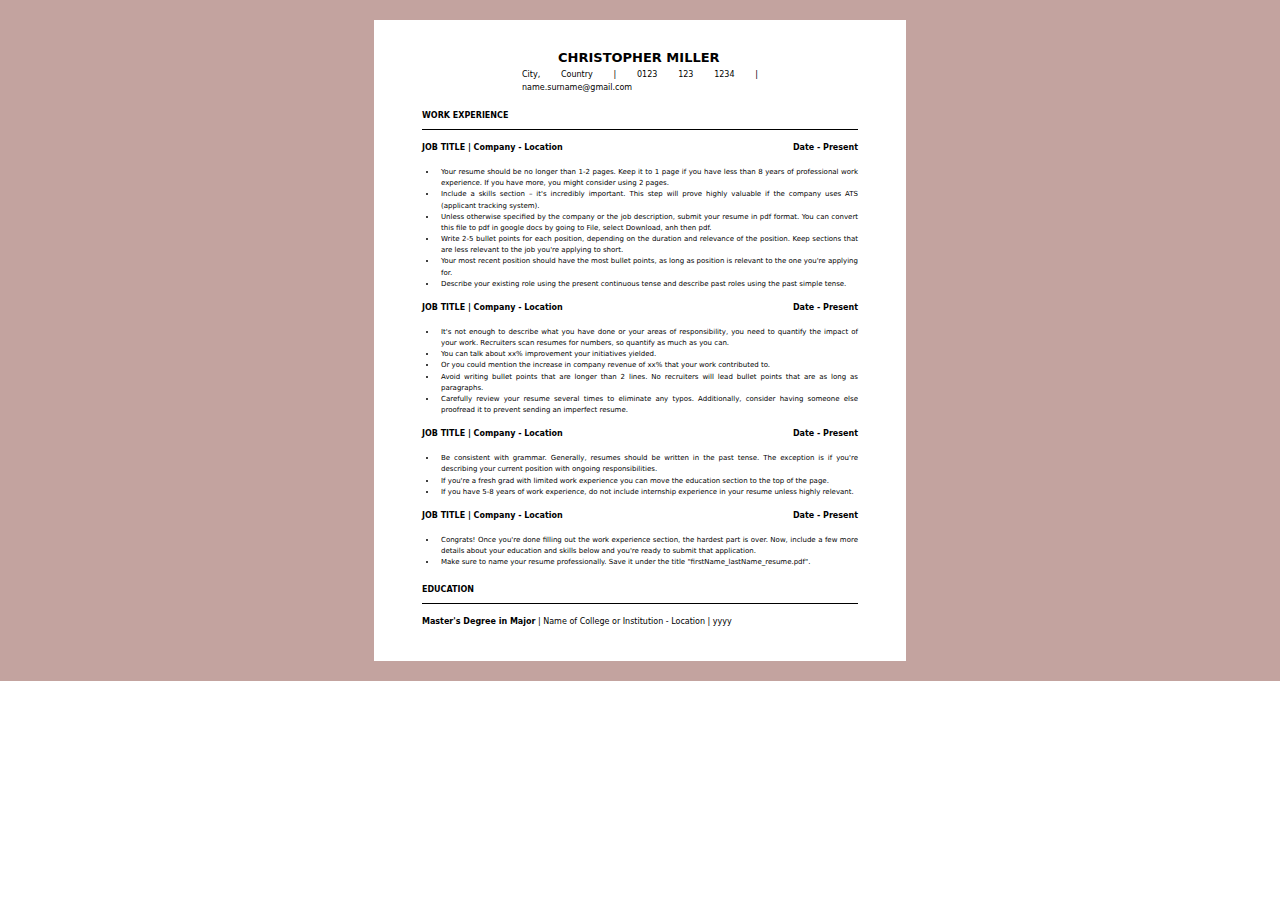
<file: cv.html>
<!doctype html>
<html lang="en">
    <head>
        <meta charset="UTF-8" />
        <meta name="viewport" content="width=device-width, initial-scale=1.0" />
        <title>CV</title>

        <!-- Link -->
        <link rel="stylesheet" href="./css/reset.css" />
        <link rel="stylesheet" href="./css/style.css" />
    </head>
    <body>
        <div class="container-cv">
            <div class="container-cv-content">
                <div class="header-cv">
                    <h1>CHRISTOPHER MILLER</h1>
                    <p>
                        <span>City, Country</span>
                        <span>|</span>
                        <span>0123 123 1234</span>
                        <span>|</span>
                        <span>name.surname@gmail.com</span>
                    </p>
                </div>
                <!-- Experience -->
                <div class="cv-content">
                    <h2 class="title">WORK EXPERIENCE</h2>
                    <div class="job-title">
                        <h3>JOB TITLE | Company - Location</h3>
                        <h3>Date - Present</h3>
                    </div>
                    <ul class="job-title-content">
                        <li>
                            Your resume should be no longer than 1-2 pages. Keep
                            it to 1 page if you have less than 8 years of
                            professional work experience. If you have more, you
                            might consider using 2 pages.
                        </li>
                        <li>
                            Include a skills section – it's incredibly
                            important. This step will prove highly valuable if
                            the company uses ATS (applicant tracking system).
                        </li>
                        <li>
                            Unless otherwise specified by the company or the job
                            description, submit your resume in pdf format. You
                            can convert this file to pdf in google docs by going
                            to File, select Download, anh then pdf.
                        </li>
                        <li>
                            Write 2-5 bullet points for each position, depending
                            on the duration and relevance of the position. Keep
                            sections that are less relevant to the job you're
                            applying to short.
                        </li>
                        <li>
                            Your most recent position should have the most
                            bullet points, as long as position is relevant to
                            the one you're applying for.
                        </li>
                        <li>
                            Describe your existing role using the present
                            continuous tense and describe past roles using the
                            past simple tense.
                        </li>
                    </ul>
                    <div class="job-title">
                        <h3>JOB TITLE | Company - Location</h3>
                        <h3>Date - Present</h3>
                    </div>
                    <ul class="job-title-content">
                        <li>
                            It's not enough to describe what you have done or
                            your areas of responsibility, you need to quantify
                            the impact of your work. Recruiters scan resumes for
                            numbers, so quantify as much as you can.
                        </li>
                        <li>
                            You can talk about xx% improvement your initiatives
                            yielded.
                        </li>
                        <li>
                            Or you could mention the increase in company revenue
                            of xx% that your work contributed to.
                        </li>
                        <li>
                            Avoid writing bullet points that are longer than 2
                            lines. No recruiters will lead bullet points that
                            are as long as paragraphs.
                        </li>
                        <li>
                            Carefully review your resume several times to
                            eliminate any typos. Additionally, consider having
                            someone else proofread it to prevent sending an
                            imperfect resume.
                        </li>
                    </ul>

                    <div class="job-title">
                        <h3>JOB TITLE | Company - Location</h3>
                        <h3>Date - Present</h3>
                    </div>

                    <ul class="job-title-content">
                        <li>
                            Be consistent with grammar. Generally, resumes
                            should be written in the past tense. The exception
                            is if you're describing your current position with
                            ongoing responsibilities.
                        </li>
                        <li>
                            If you're a fresh grad with limited work experience
                            you can move the education section to the top of the
                            page.
                        </li>
                        <li>
                            If you have 5-8 years of work experience, do not
                            include internship experience in your resume unless
                            highly relevant.
                        </li>
                    </ul>
                    <div class="job-title">
                        <h3>JOB TITLE | Company - Location</h3>
                        <h3>Date - Present</h3>
                    </div>
                    <ul class="job-title-content">
                        <li>
                            Congrats! Once you're done filling out the work
                            experience section, the hardest part is over. Now,
                            include a few more details about your education and
                            skills below and you're ready to submit that
                            application.
                        </li>
                        <li>
                            Make sure to name your resume professionally. Save
                            it under the title "firstName_lastName_resume.pdf".
                        </li>
                    </ul>
                </div>
                <!-- Education -->
                <div class="cv-content">
                    <h2 class="title">EDUCATION</h2>
                    <div class="education-degree">
                        <p>
                            <b>Master's Degree in Major</b> | Name of College or
                            Institution - Location | yyyy
                        </p>
                    </div>
                </div>
            </div>
        </div>
    </body>
</html>
</file>
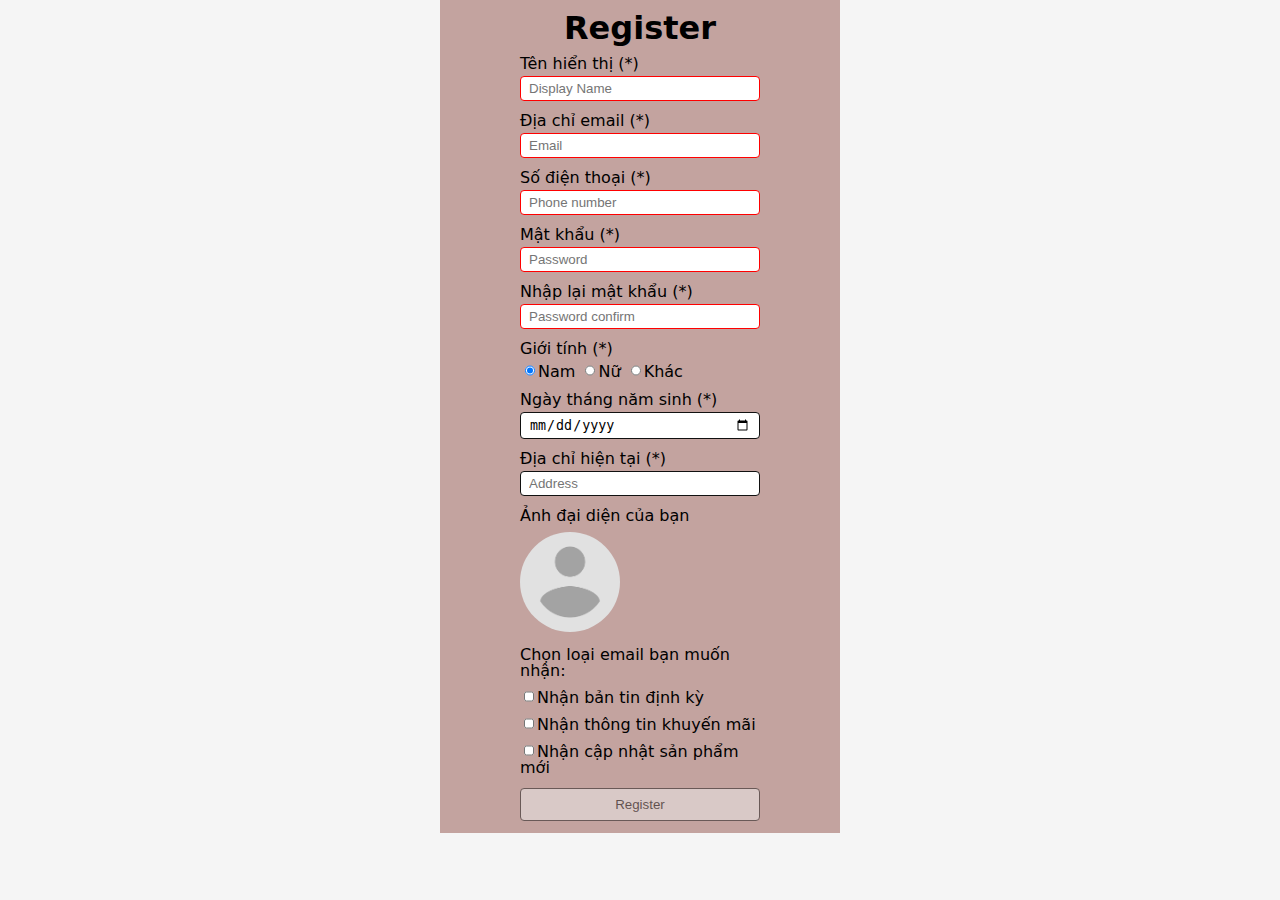
<file: form-interactive.html>
<!doctype html>
<html lang="en">
    <head>
        <meta charset="UTF-8" />
        <meta name="viewport" content="width=device-width, initial-scale=1.0" />
        <title>Form Interactive</title>

        <link rel="stylesheet" href="./css/reset.css" />
        <link rel="stylesheet" href="./css/style.css" />
    </head>
    <body style="background-color: whitesmoke">
        <!-- Bấm vào label cũng focus vào input tương ứng -->
        <!-- Bỏ check chính tả tại các input nhập dạng text/email/phone… -->
        <!-- Bỏ tự động hoàn thành (Auto complete) cho form -->
        <form class="form-interactive" autocomplete="off">
            <h1>Register</h1>
            <div class="form-group">
                <label for="name" class="form-label requied"
                    >Tên hiển thị</label
                >
                <input
                    type="text"
                    placeholder="Display Name"
                    name=""
                    id="name"
                    spellcheck="false"
                    required
                />
            </div>
            <div class="form-group">
                <label for="email" class="form-label requied"
                    >Địa chỉ email</label
                >
                <input
                    type="email"
                    placeholder="Email"
                    name=""
                    id="email"
                    spellcheck="false"
                    required
                />
            </div>
            <div class="form-group">
                <label for="phone-number" class="form-label requied"
                    >Số điện thoại</label
                >
                <input
                    type="tel"
                    placeholder="Phone number"
                    name="phone-number"
                    id="phone-number"
                    spellcheck="false"
                    required
                />
            </div>
            <div class="form-group">
                <label for="password" class="form-label requied"
                    >Mật khẩu</label
                >
                <input
                    type="password"
                    placeholder="Password"
                    name="password"
                    id="password"
                    required
                />
            </div>
            <div class="form-group">
                <label for="password-2" class="form-label requied"
                    >Nhập lại mật khẩu</label
                >
                <input
                    type="password"
                    placeholder="Password confirm"
                    name="password-2"
                    id="password-2"
                    required
                />
            </div>
            <div class="form-group">
                <label class="form-label requied">Giới tính</label>
                <div class="form-gender">
                    <label for="male"
                        ><input
                            type="radio"
                            name="gender"
                            id="male"
                            checked
                        />Nam
                    </label>
                    <label for="female"
                        ><input type="radio" name="gender" id="female" />Nữ
                    </label>
                    <label for="other"
                        ><input type="radio" name="gender" id="other" />Khác
                    </label>
                </div>
            </div>
            <div class="form-group">
                <label for="birthday" class="form-label requied"
                    >Ngày tháng năm sinh</label
                >
                <input type="date" name="birthday" id="birthday" />
            </div>
            <div class="form-group">
                <label for="address" class="form-label requied"
                    >Địa chỉ hiện tại</label
                >
                <input
                    type="text"
                    placeholder="Address"
                    name="address"
                    id="address"
                    spellcheck="false"
                />
            </div>
            <div class="form-group">
                <label for="avatar" class="form-label">
                    <p>Ảnh đại diện của bạn</p>
                    <img src="./img/avatar.png" alt="avatar" />
                </label>

                <input
                    type="file"
                    name="avatar"
                    id="avatar"
                    hidden
                    accept="image/*"
                />
            </div>
            <div class="form-group">
                <label class="form-label">Chọn loại email bạn muốn nhận:</label>
                <div class="form-references">
                    <label for="subscribe-to-ewsletter"
                        ><input
                            type="checkbox"
                            name="references"
                            id="subscribe-to-ewsletter"
                        />Nhận bản tin định kỳ</label
                    >
                    <label for="receive-promotional-emails"
                        ><input
                            type="checkbox"
                            name="references"
                            id="receive-promotional-emails"
                        />Nhận thông tin khuyến mãi</label
                    >
                    <label for="get-product-updates"
                        ><input
                            type="checkbox"
                            name="references"
                            id="get-product-updates"
                        />Nhận cập nhật sản phẩm mới</label
                    >
                </div>
            </div>
            <div class="form-group submit">
                <input id="submit" type="submit" value="Register" />
            </div>
        </form>
    </body>
</html>
</file>
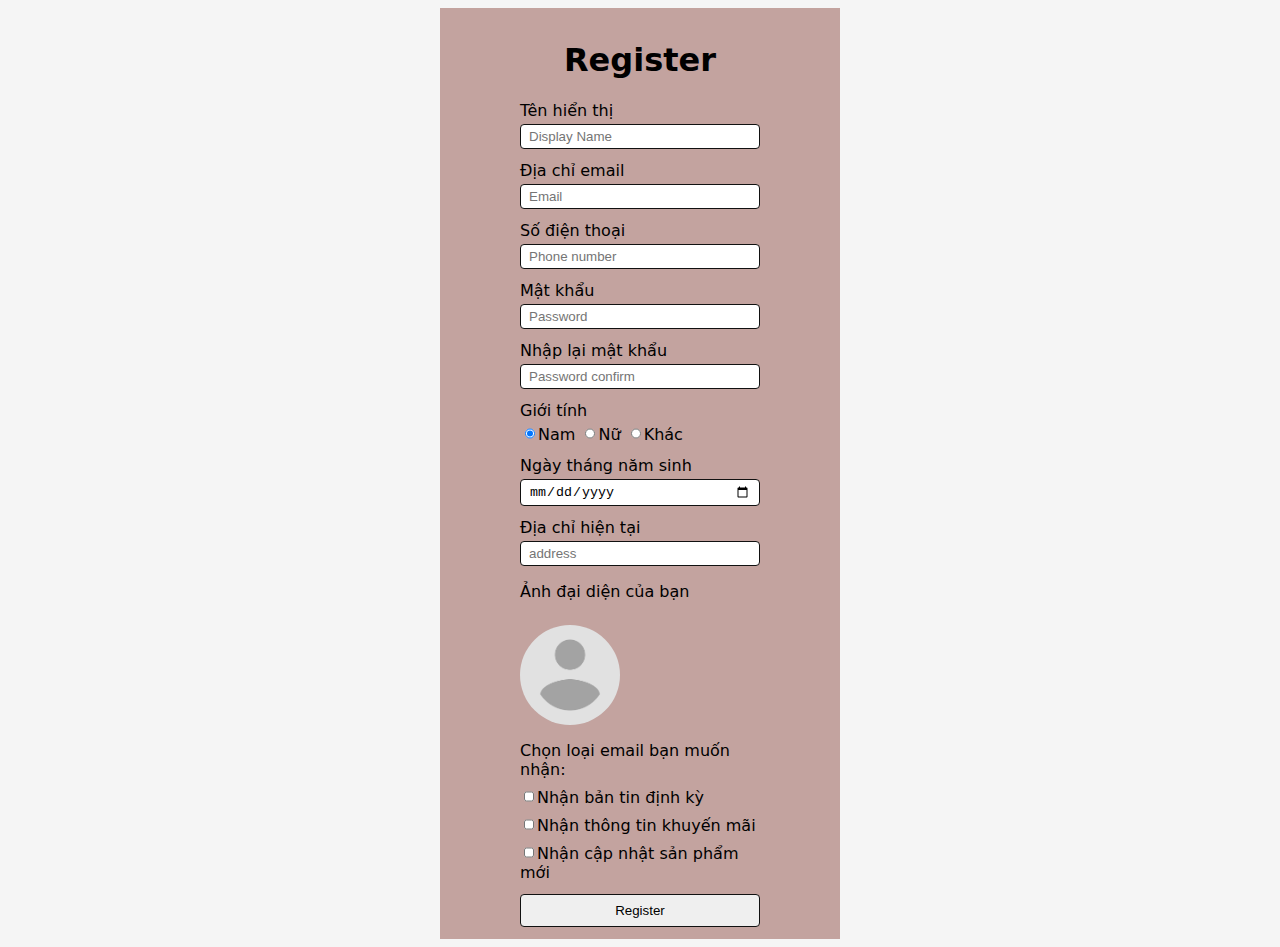
<file: form.html>
<!doctype html>
<html lang="en">
    <head>
        <meta charset="UTF-8" />
        <meta name="viewport" content="width=device-width, initial-scale=1.0" />
        <title>Form</title>

        <link rel="stylesheet" href="./css/style.css" />
    </head>
    <body style="background-color: whitesmoke">
        <!-- Bấm vào label cũng focus vào input tương ứng -->
        <!-- Bỏ check chính tả tại các input nhập dạng text/email/phone… -->
        <!-- Bỏ tự động hoàn thành (Auto complete) cho form -->
        <form class="form" autocomplete="off">
            <h1>Register</h1>
            <div class="form-group">
                <label for="name" class="form-label">Tên hiển thị</label>
                <input
                    type="text"
                    placeholder="Display Name"
                    name=""
                    id="name"
                    spellcheck="false"
                />
            </div>
            <div class="form-group">
                <label for="email" class="form-label">Địa chỉ email</label>
                <input
                    type="email"
                    placeholder="Email"
                    name=""
                    id="email"
                    spellcheck="false"
                />
            </div>
            <div class="form-group">
                <label for="phone-number" class="form-label"
                    >Số điện thoại</label
                >
                <input
                    type="text"
                    placeholder="Phone number"
                    name="phone-number"
                    id="phone-number"
                    spellcheck="false"
                />
            </div>
            <div class="form-group">
                <label for="password" class="form-label">Mật khẩu</label>
                <input
                    type="password"
                    placeholder="Password"
                    name="password"
                    id="password"
                />
            </div>
            <div class="form-group">
                <label for="password-2" class="form-label"
                    >Nhập lại mật khẩu</label
                >
                <input
                    type="password"
                    placeholder="Password confirm"
                    name="password-2"
                    id="password-2"
                />
            </div>
            <div class="form-group">
                <label class="form-label">Giới tính</label>
                <div class="form-gender">
                    <label for="male"
                        ><input
                            type="radio"
                            name="gender"
                            id="male"
                            checked
                        />Nam
                    </label>
                    <label for="female"
                        ><input type="radio" name="gender" id="female" />Nữ
                    </label>
                    <label for="other"
                        ><input type="radio" name="gender" id="other" />Khác
                    </label>
                </div>
            </div>
            <div class="form-group">
                <label for="birthday" class="form-label"
                    >Ngày tháng năm sinh</label
                >
                <input type="date" name="birthday" id="birthday" />
            </div>
            <div class="form-group">
                <label for="address" class="form-label">Địa chỉ hiện tại</label>
                <input
                    type="text"
                    placeholder="address"
                    name="address"
                    id="address"
                    spellcheck="false"
                />
            </div>
            <div class="form-group">
                <label for="avatar" class="form-label">
                    <p>Ảnh đại diện của bạn</p>
                    <img src="./img/avatar.png" alt="avatar" />
                </label>

                <input
                    type="file"
                    name="avatar"
                    id="avatar"
                    hidden
                    accept="image/*"
                />
            </div>
            <div class="form-group">
                <label class="form-label">Chọn loại email bạn muốn nhận:</label>
                <div class="form-references">
                    <label for="subscribe-to-ewsletter"
                        ><input
                            type="checkbox"
                            name="references"
                            id="subscribe-to-ewsletter"
                        />Nhận bản tin định kỳ</label
                    >
                    <label for="receive-promotional-emails"
                        ><input
                            type="checkbox"
                            name="references"
                            id="receive-promotional-emails"
                        />Nhận thông tin khuyến mãi</label
                    >
                    <label for="get-product-updates"
                        ><input
                            type="checkbox"
                            name="references"
                            id="get-product-updates"
                        />Nhận cập nhật sản phẩm mới</label
                    >
                </div>
            </div>
            <div class="form-group submit">
                <input id="submit" type="submit" value="Register" />
            </div>
        </form>
    </body>
</html>

<!-- Display Name -->

<!-- Email -->

<!-- Phone number -->

<!-- Password -->

<!-- Confirm Password -->

<!-- Gender -->

<!-- Date of Birth -->

<!-- Address -->

<!-- Profile Picture (Avatar) -->

<!-- Communication Preferences -->
</file>
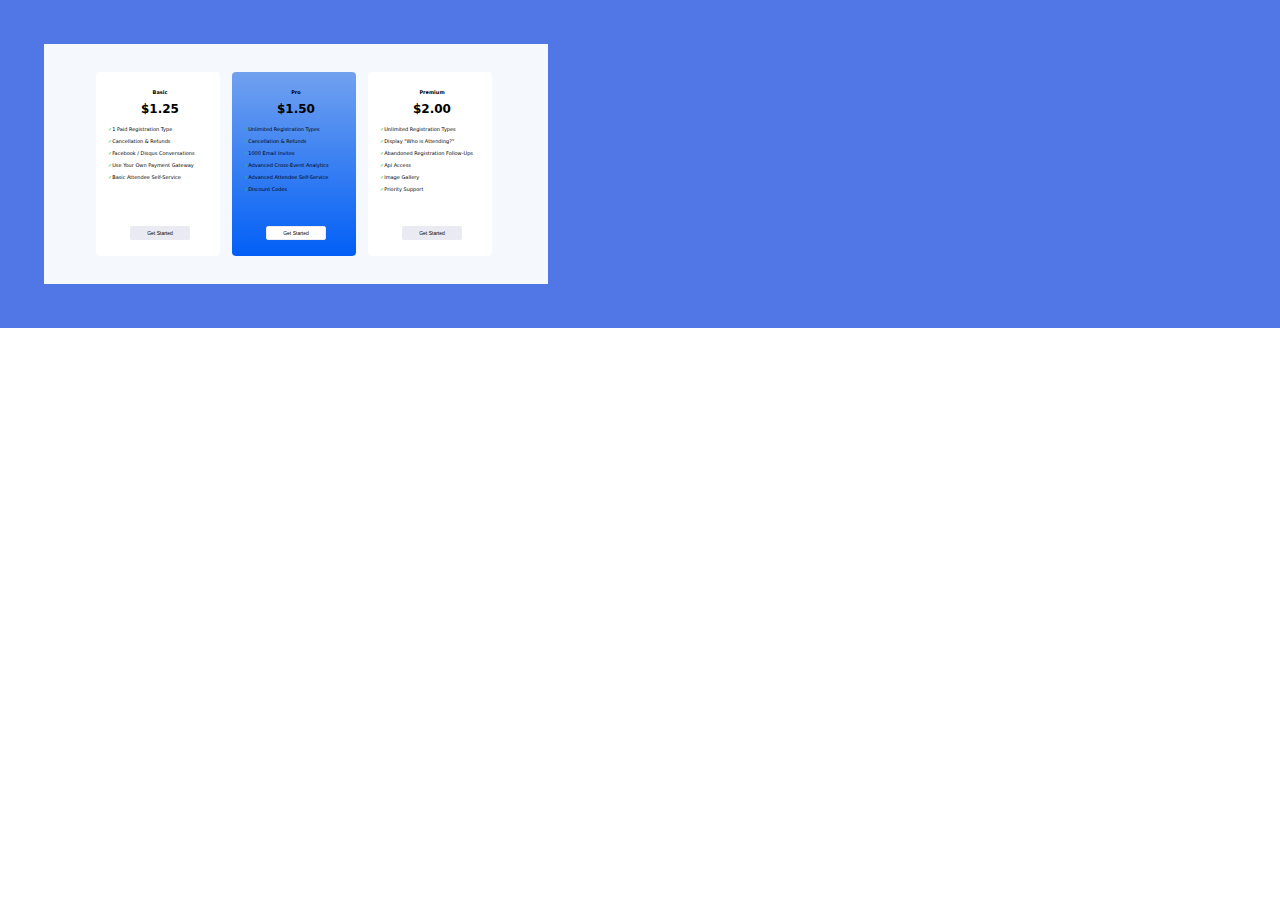
<file: pricing-table.html>
<!doctype html>
<html lang="en">
    <head>
        <meta charset="UTF-8" />
        <meta name="viewport" content="width=device-width, initial-scale=1.0" />
        <title>Pricing Table</title>

        <link rel="stylesheet" href="./css/reset.css" />
        <link rel="stylesheet" href="./css/style.css" />
    </head>
    <body>
        <div class="container-wrapper">
            <div class="container-pricing-table">
                <div class="pricing">
                    <div class="pricing-content">
                        <p class="type-price">Basic</p>
                        <p class="price">$1.25</p>
                        <ul>
                            <li><p>1 Paid Registration Type</p></li>
                            <li><p>Cancellation & Refunds</p></li>
                            <li><p>Facebook / Disqus Conversations</p></li>
                            <li><p>Use Your Own Payment Gateway</p></li>
                            <li><p>Basic Attendee Self-Service</p></li>
                        </ul>
                    </div>
                    <input type="button" value="Get Started" />
                </div>
                <div class="pricing">
                    <div class="pricing-content">
                        <p class="type-price">Pro</p>
                        <p class="price">$1.50</p>
                        <ul>
                            <li><p>Unlimited Registration Types</p></li>
                            <li><p>Cancellation & Refunds</p></li>
                            <li><p>1000 Email Invites</p></li>
                            <li><p>Advanced Cross-Event Analytics</p></li>
                            <li><p>Advanced Attendee Self-Service</p></li>
                            <li><p>Discount Codes</p></li>
                        </ul>
                    </div>
                    <input type="button" value="Get Started" />
                </div>
                <div class="pricing">
                    <div class="pricing-content">
                        <p class="type-price">Premium</p>
                        <p class="price">$2.00</p>
                        <ul>
                            <li><p>Unlimited Registration Types</p></li>
                            <li><p>Display "Who is Attending?"</p></li>
                            <li><p>Abandoned Registration Follow-Ups</p></li>
                            <li><p>Api Access</p></li>
                            <li><p>Image Gallery</p></li>
                            <li><p>Priority Support</p></li>
                        </ul>
                    </div>
                    <input type="button" value="Get Started" />
                </div>
            </div>
        </div>
    </body>
</html>
</file>
<file: css/style.css>
* {
    box-sizing: border-box;
}

html {
    font-size: 16px;
}

body {
    font-family:
        system-ui,
        -apple-system,
        BlinkMacSystemFont,
        "Segoe UI",
        Roboto,
        Oxygen,
        Ubuntu,
        Cantarell,
        "Open Sans",
        "Helvetica Neue",
        sans-serif;
    /* background-color: darksalmon; */
}

/* -------------------- CV -------------------- */
.container-cv {
    background-color: #c3a39f;
    padding-top: 20px;
    padding-bottom: 20px;
    font-weight: 500;
    line-height: 1.6;
    text-align: justify;
    /* word-spacing: 1px; */
}

.container-cv-content {
    background-color: white;
    width: 532px;
    margin: 0 auto;
    padding-left: 48px;
    padding-right: 48px;
    padding-top: 28px;
    padding-bottom: 28px;
}

.container-cv-content h1 {
    font-size: 13px;
    font-weight: 700;
}

.container-cv-content h2,
.container-cv-content h3 {
    font-size: 8px;
    font-weight: 700;
}

.container-cv-content p {
    font-size: 8px;
}

.container-cv-content li {
    font-size: 7px;
}

/* ul */
.container-cv-content ul {
    list-style: disc;
}

/* CONTENT */
.header-cv {
    padding-left: 100px;
    padding-right: 100px;
}

.header-cv h1 {
    padding-left: 36px;
    padding-right: 36px;
}

.title {
    padding-top: 16px;
    padding-bottom: 6px;
    border-bottom: 1px solid black;
}

.job-title {
    display: flex;
    flex-direction: row;
    justify-content: space-between;
    padding-top: 12px;
    padding-bottom: 12px;
}

.job-title-content {
    padding-left: 15px;
}
.job-title-content li {
    padding-left: 4px;
}

.education-degree {
    padding-top: 12px;
    padding-bottom: 4px;
}

.education-degree b {
    font-weight: 700;
}

/* -------------------- MENU -------------------- */
.container-menu {
    background-color: #3e5cca;
    padding: 0 56px;
    font-size: 0;
}

.container-menu li {
    display: inline-block;
}

.container-menu li a {
    display: inline-block;
    padding: 32px;
    background-color: #3e5cca;
    color: #e7edf3;
    font-size: 16px;
    font-weight: 700;
    text-decoration: none;
}

.container-menu .active a {
    background-color: #eeeeee;
    color: #111111;
}

/* -------------------- FORM -------------------- */
.form {
    width: 400px;
    background-color: #c3a39f;
    margin: 0 auto;
    padding: 12px 80px;
}

.form h1 {
    font-size: 32px;
    font-weight: 700;
    text-align: center;
}

.form-group .form-label {
    display: block;
    margin: 12px 0 4px;
    font-weight: 400;
}

.form-group .form-label img {
    width: 100px;
    height: 100px;
    border-radius: 50%;
    margin-top: 8px;
}

.form-group input {
    width: 240px;
    outline: none;
    padding: 4px 8px;
    border: 1px solid #111111;
    border-radius: 4px;
}

.form-group .form-gender input {
    width: 10px;
}

.form-references label {
    display: block;
    padding: 4px 0;
}
.form-references input {
    width: 10px;
}

#submit {
    margin-top: 8px;
    padding: 8px 4px;
    cursor: pointer;
}

/* -------------------- Menu Enhanced -------------------- */

.container-menu-enhanced {
    background-color: #3e5cca;
    padding: 0 56px;
    font-size: 0;
}

/* active */
.container-menu-enhanced:active {
    border-top: 3px solid #c3a39f;
    border-bottom: 3px solid #c3a39f;
}

.container-menu-enhanced li {
    color: #e7edf3;
    display: inline-block;
    height: 72px;
    border-left: 1px solid red;
}

.container-menu-enhanced li:last-child {
    border-right: 1px solid red;
}

.container-menu-enhanced li a {
    display: inline-block;
    padding: 28px;
    background-color: #3e5cca;
    color: #e7edf3;
    font-size: 1rem;
    font-weight: 700;
    text-decoration: none;
}

.container-menu-enhanced li a::before {
    content: "❤️";
}

.container-menu-enhanced li:hover,
.container-menu-enhanced li a:hover {
    background-color: #eeeeee;
    color: #111111;
}

/* -------------------- form-interactive -------------------- */

.form-interactive {
    width: 400px;
    background-color: #c3a39f;
    margin: 0 auto;
    padding: 12px 80px;
}

/* Thêm style cho container/form khi có phần tử trong form được focus */
.form-interactive:focus-within {
    border: 1px solid #111;
}

.form-interactive h1 {
    font-size: 2rem;
    font-weight: 700;
    text-align: center;
}

.form-interactive .form-group .form-label {
    display: block;
    margin: 12px 0 4px;
    font-weight: 400;
}

.form-interactive .form-group .form-label img {
    width: 100px;
    height: 100px;
    border-radius: 50%;
    margin-top: 8px;
}

.form-interactive .form-group input {
    width: 240px;
    outline: none;
    padding: 4px 8px;
    border: 1px solid #111111;
    border-radius: 4px;
}

/* Xử lý để cho tất cả input đổi màu viền khi focus */
.form-interactive .form-group input:focus {
    border: 1px solid #92c5ce;
}

/* Khi nhập text vào các input, nếu có lỗi (invalid) thì đổi màu viền input sang đỏ */
.form-interactive .form-group input:invalid {
    border: 1px solid red;
}

/* Sử dụng ::after để thêm dấu sao đỏ (*) cho các trường bắt buộc */
.form-interactive .requied::after {
    content: " (*)";
}

.form-interactive .form-group .form-gender input {
    width: 10px;
}

.form-interactive .form-references label {
    display: block;
    padding: 4px 0;
}
.form-interactive .form-references input {
    width: 10px;
}

.form-interactive #submit {
    margin-top: 8px;
    padding: 8px 4px;
    opacity: 0.5;
    cursor: pointer;
}

/* Tạo hiệu ứng hover và active cho nút submit */
.form-interactive #submit:hover {
    color: violet;
    background-color: antiquewhite;
    opacity: 1;
}

.form-interactive #submit:active {
    background-color: #3e5cca;
    opacity: 1;
}

/* -------------------- pricing-table -------------------- */

.container-wrapper {
    background-color: #5176e6;
    padding: 44px;
}

.container-pricing-table {
    width: 504px;
    background-color: #f5f9fd;
    font-size: 0;
    padding: 28px 52px;
}

.pricing {
    display: inline-block;
    vertical-align: top;
    width: 124px;
    height: 184px;
    padding: 18px 8px 16px 12px;
    background-color: #fff;
    border: 1px solid inherit;
    border-radius: 4px;
}

/* Sử dụng :hover để tạo hiệu ứng nổi lên khi di chuột qua mỗi gói */
.pricing:hover {
    box-shadow: 1px 2px 16px;
}

.pricing-content {
    height: 104px;
    margin-bottom: 32px;
}

.pricing ul {
    /* list-style: disc;
    margin-left: 9px; */
    line-height: 12px;
}
/* Dùng :nth-child(2) để làm nổi bật gói ở giữa (gói Pro) */
.container-wrapper .pricing:nth-child(2) {
    margin: 0 12px;
    background: linear-gradient(to bottom, #71a1ef, #025ff6);
}
.container-wrapper .pricing:nth-child(2) input {
    background-color: #fff;
}

.pricing p,
.pricing li {
    font-size: 0.3125rem;
}

/* Sử dụng ::before để thêm icon ✓ trước mỗi tính năng có sẵn */
.pricing p {
    display: inline-block;
}
.pricing ul li p::before {
    display: inline-block;
    content: "✓";
    color: #22c55e;
    font-weight: 700;
}
.pricing .type-price,
.pricing .price {
    display: block;
    text-align: center;
    font-weight: 700;
}

.pricing .type-price {
    font-size: 0.3125rem;
}

.pricing .price {
    font-size: 0.75rem;
    /* font-weight: 700; */
    margin: 8px 0;
}

.pricing input {
    display: block;
    width: 60px;
    height: 14px;
    margin: 0 auto;
    font-size: 0.3125rem;
    background-color: #eaeaf2;
    border: 1px solid #eaeaf2;
    border-radius: 2px;
    cursor: pointer;
}

/* -------------------- Blog Post -------------------- */

.blog-container {
    max-width: 800px;
    margin: 10px auto;
    background: white;
    padding: 24px;
    border-radius: 12px;
    box-shadow: 0 4px 12px rgba(0, 0, 0, 0.08);
}

/* Tùy chỉnh ::selection để thay đổi màu khi người dùng bôi đen văn bản */
.blog-container::selection {
    background-color: #92c5ce;
}

/* Dùng :not() để áp dụng style cho tất cả heading ngoại trừ h1 */
.blog-container .heading:not(h1) {
    text-decoration: underline;
}

.blog-title {
    font-size: 1.5rem;
    font-weight: 700;
    margin-bottom: 8px;
}

.blog-meta {
    color: #777;
    font-size: 0.875rem;
    margin-bottom: 16px;
}

.blog-image {
    width: 100%;
    border-radius: 10px;
    margin-bottom: 20px;
}

.blog-content {
    line-height: 1.7;
    margin-bottom: 30px;
}

.blog-content h2 {
    font-weight: 700;
}

/* Sử dụng ::first-letter để tạo kiểu drop cap (chữ cái đầu lớn) cho đoạn văn đầu tiên */
.blog-content p:first-child::first-letter {
    font-size: 2rem;
    font-weight: 700;
    color: #c3a39f;
}

/* Sử dụng ::first-line để làm nổi bật dòng đầu tiên của mỗi đoạn */
.blog-content p::first-line {
    text-decoration: underline;
    background-color: #40ed7f;
}

/* Sử dụng :nth-of-type() để tạo kiểu khác nhau cho các phần tử cùng loại */
.blog-content p:nth-of-type(odd) {
    background: #fafafa;
    padding: 10px;
    border-radius: 6px;
}

.blog-content p:nth-of-type(even) {
    background: #f1f7ff;
    padding: 10px;
    border-radius: 6px;
}

.blog-quote {
    border-left: 4px solid #0984e3;
    background: #f1f7ff;
    padding: 12px 16px;
    margin: 20px 0;
    font-style: italic;
    color: #2d3436;
    border-radius: 6px;
}

/* Sử dụng ::before để thêm dấu ngoặc kép trang trí cho các đoạn trích dẫn (nội dung cần bổ sung đoạn trích dẫn blockquote) */
.blog-quote::before {
    content: '"';
}

.blog-quote::after {
    content: '"';
}

/* comments */

.comments-title {
    font-size: 1.5rem;
    margin-bottom: 16px;
    border-top: 1px solid #eee;
    padding-top: 16px;
}

.comment {
    margin-bottom: 16px;
    font-size: 0;
}

/* Tạo phần comment với hiệu ứng hover cho từng comment */
.comment:hover {
    box-shadow: 0 4px 12px rgba(0, 0, 0, 0.08);
}

.avatar {
    width: 40px;
    height: 40px;
    border-radius: 50%;
    background: #ddd;
    display: inline-block;
    vertical-align: middle;
}

.comment-body {
    display: inline-block;
    vertical-align: middle;
    width: calc(100% - 52px);
    margin-left: 12px;
    background: #f1f2f6;
    padding: 10px 14px;
    border-radius: 10px;
    font-size: 0.875rem;
}

.comment-name {
    font-weight: bold;
    margin-bottom: 4px;
}

/* form */

.comment-form input,
.comment-form textarea {
    width: 100%;
    padding: 10px;
    margin-bottom: 10px;
    border-radius: 6px;
    border: 1px solid #ccc;
    resize: none;
}

.comment-form button {
    background: #0984e3;
    color: white;
    border: none;
    padding: 10px 16px;
    border-radius: 6px;
    cursor: pointer;
}

.comment-form button:hover {
    background: #0873c4;
}
</file>
